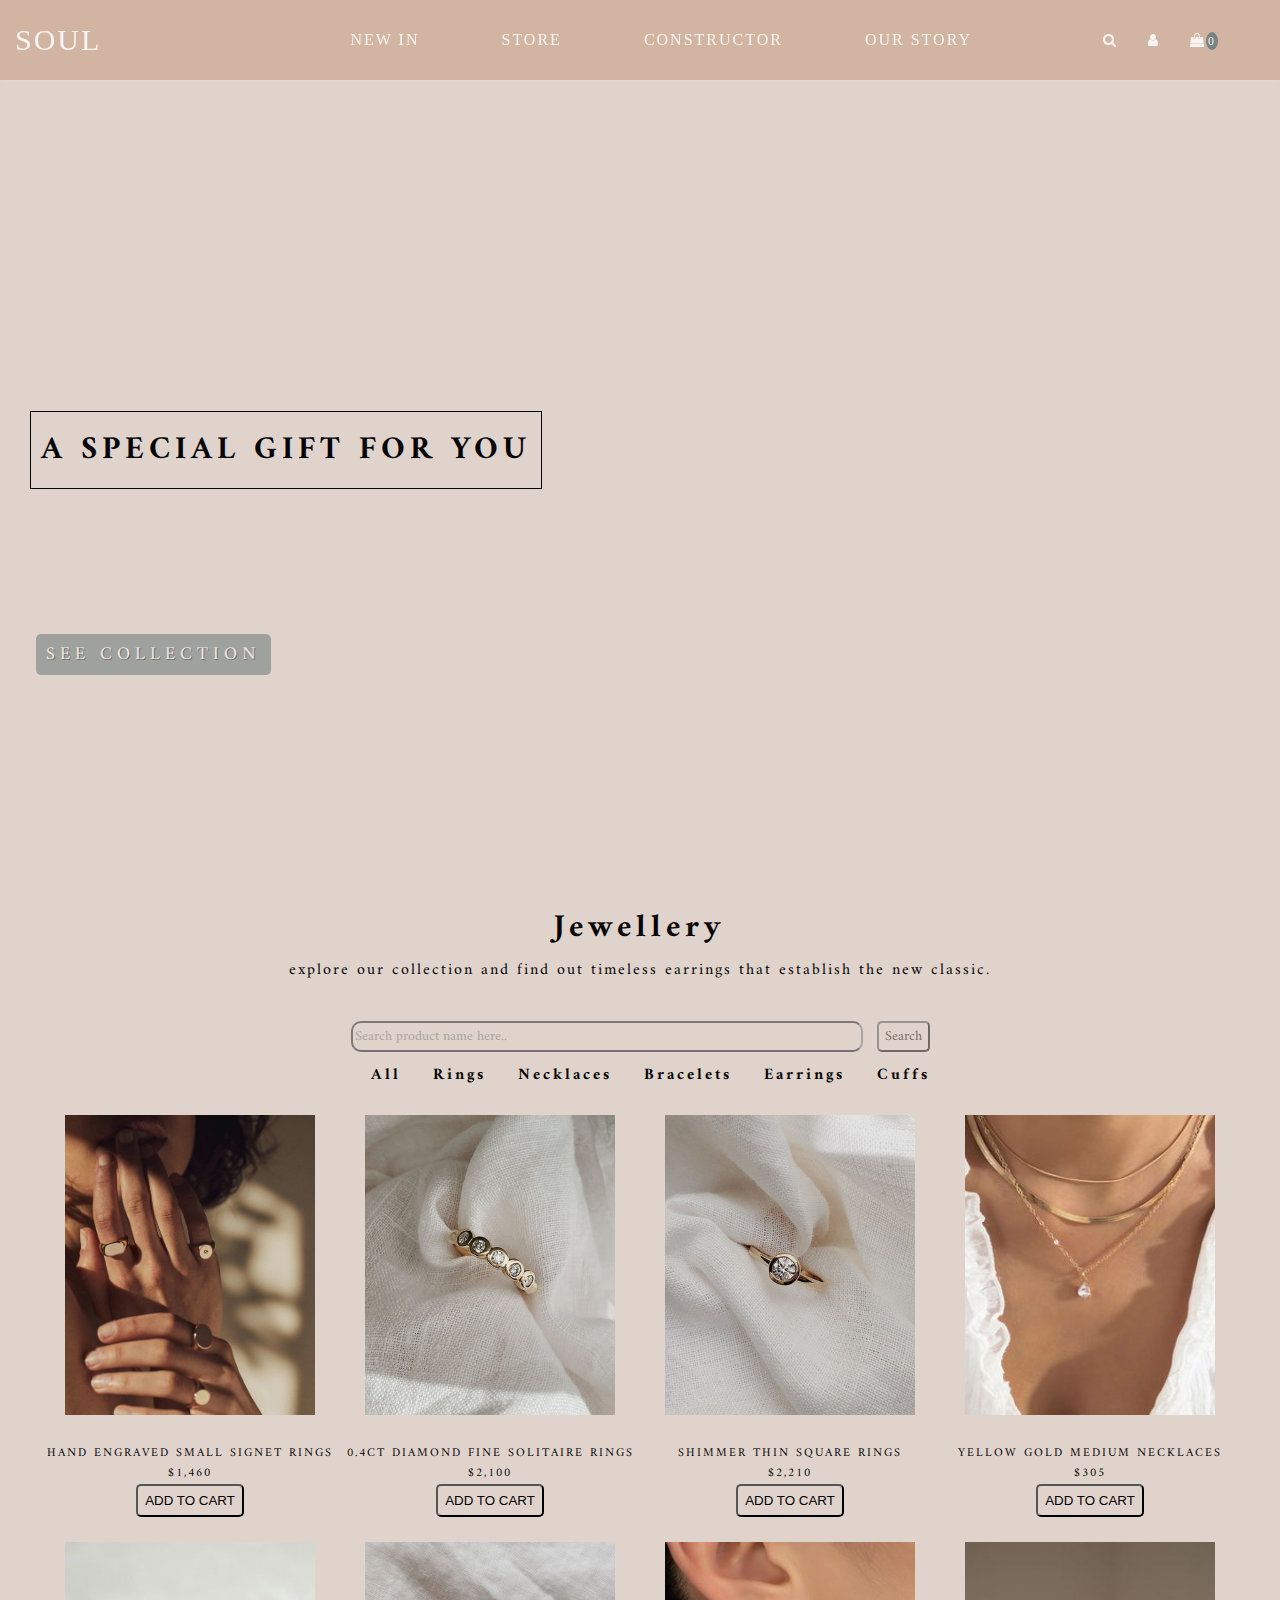
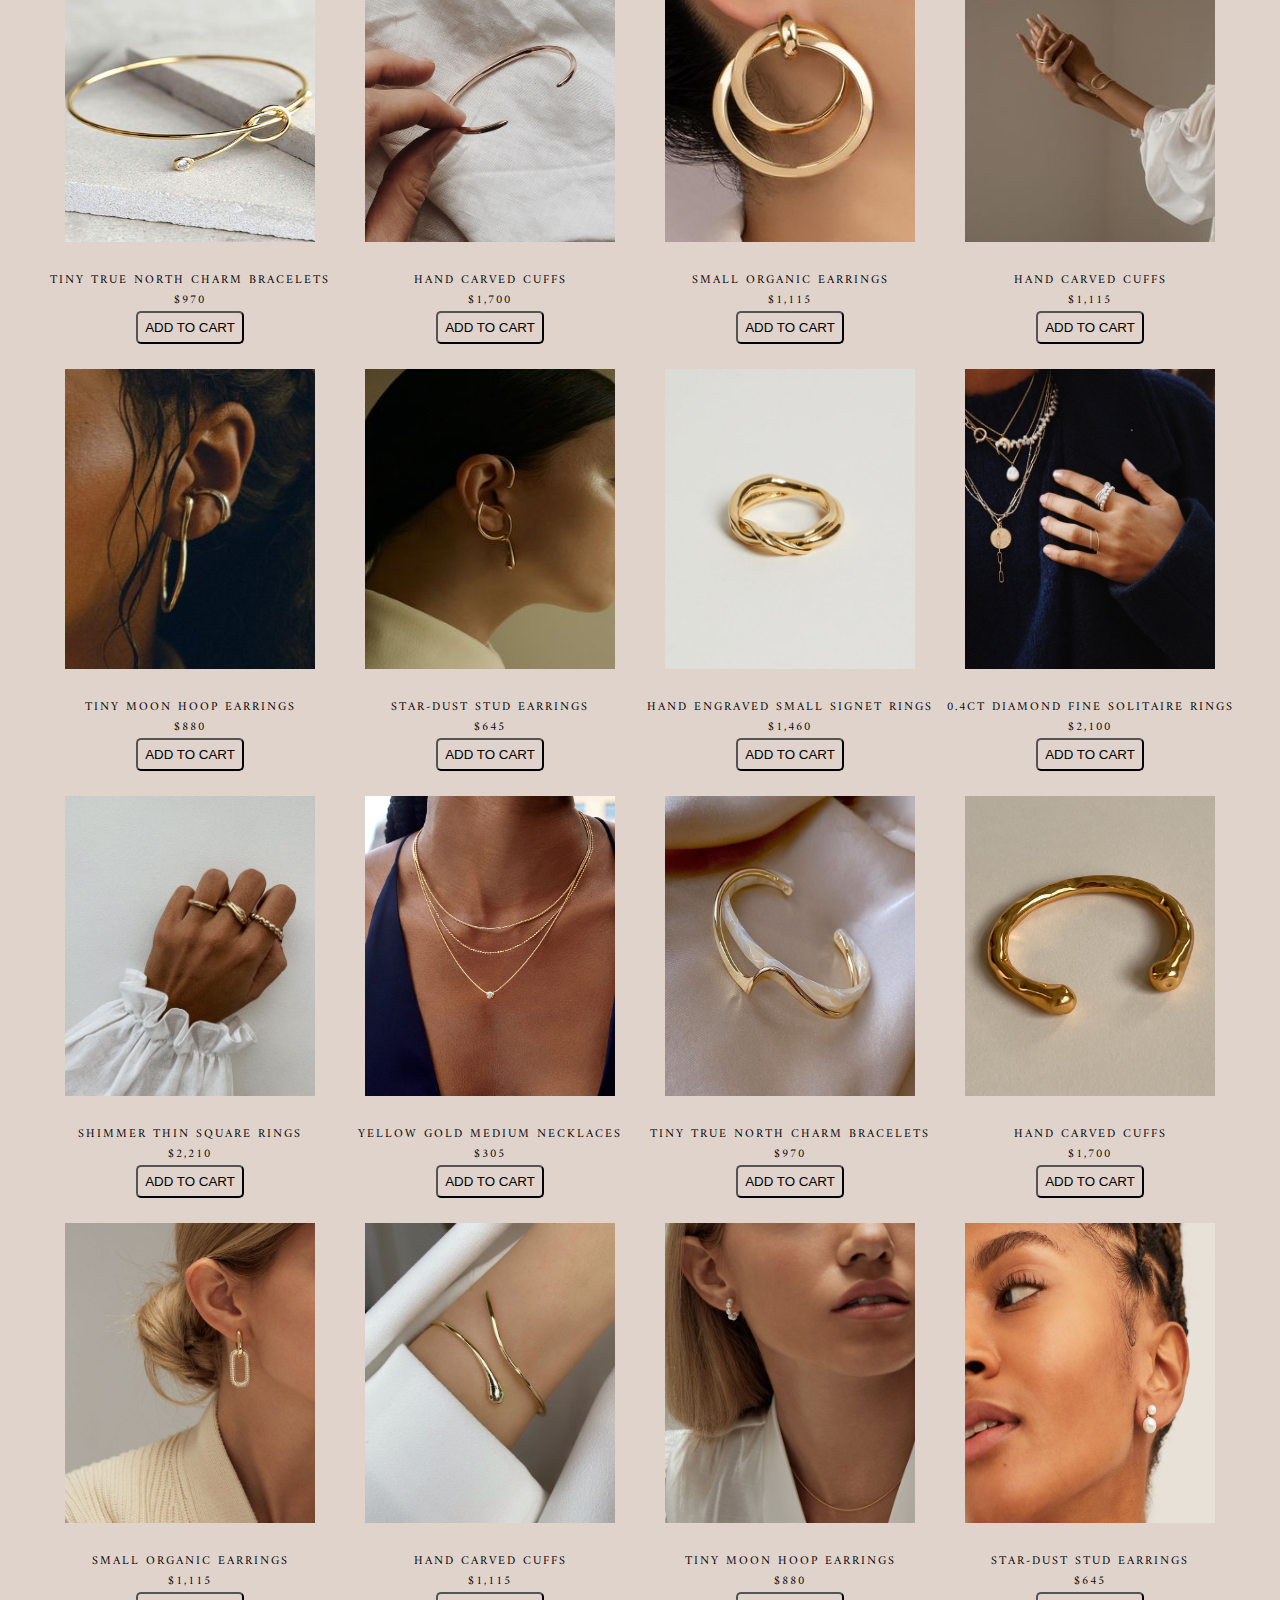
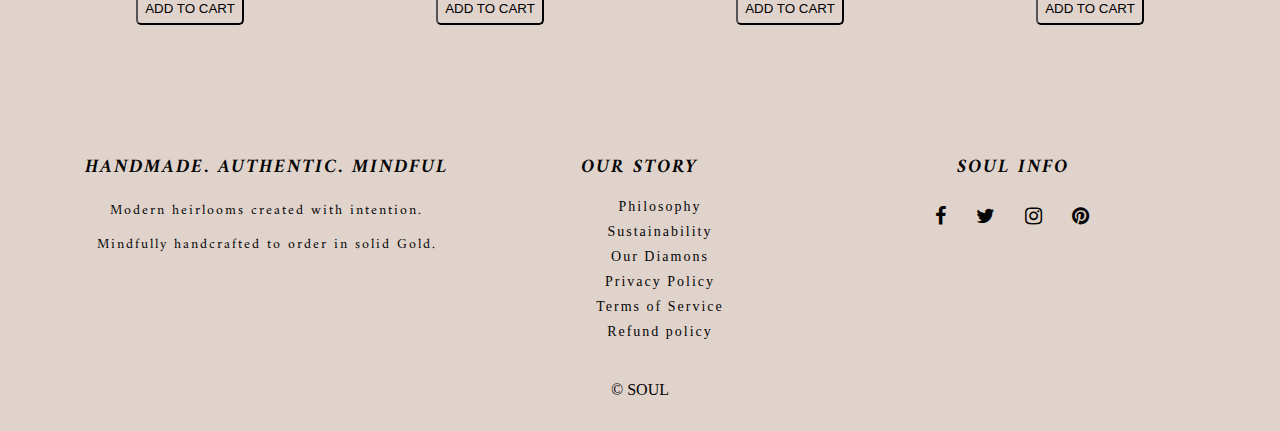
<file: pages/catalog-products.html>
<!DOCTYPE html>
<html lang="en">
  <head>
    <meta charset="UTF-8" />
    <meta http-equiv="X-UA-Compatible" content="IE=edge" />
    <meta name="viewport" content="width=device-width, initial-scale=1.0" />
    <title>Document</title>

    <link
      rel="stylesheet"
      href="https://cdnjs.cloudflare.com/ajax/libs/font-awesome/4.7.0/css/font-awesome.min.css"
    />
    <link
      rel="stylesheet"
      href="https://fonts.googleapis.com/css2?family=Material+Symbols+Outlined:opsz,wght,FILL,GRAD@48,400,0,0"
    />
    <link rel="stylesheet" href="../style.css" />
    <link rel="stylesheet" href="../header.css" />
    <link rel="stylesheet" href="../footer.css" />
    <link rel="stylesheet" href="../css/style-catalog-product-card.css" />
    <link rel="stylesheet" href="../css/catalog-products.css" />
  </head>

  <!-- header -->

  <body id="earring-collection">
    <section class="hero">
      <header>
        <a href="../index.html">SOUL</a>
        <button><i class="fa">&#xf0c9;</i></button>
        <nav class="navigation">
          <ul class="nav_menu">
            <li class="nav_list"><a href="#">New In</a></li>
            <li class="nav_list">
              <a href="#"
                >Store
                <ul class="dropdown">
                  <li class="nav_subitem"><a href="">Rings </a></li>
                  <li class="nav_subitem"><a href="">Bracelets</a></li>
                  <li class="nav_subitem"><a href="">Necklace </a></li>
                  <li class="nav_subitem"><a href="">Earrings </a></li>
                  <li class="nav_subitem"><a href="">Cuffs </a></li>
                </ul></a
              >
            </li>
            <li class="nav_list"><a href="#">Constructor</a></li>
            <li class="nav_list"><a href="#">Our story</a></li>
            <li class="nav_listicon">
              <a href="#"><i class="fa fa-search" aria-hidden="true"></i></a>
            </li>
            <li class="nav_listicon">
              <a href="#"><i class="fa fa-user" aria-hidden="true"></i></a>
            </li>
            <li class="nav_listicon">
              <a href="#">
                <i class="fa fa-shopping-bag" aria-hidden="true"></i
                ><span class="product-counter">0</span></a
              >
            </li>
          </ul>
        </nav>
      </header>
      <div class="text-hero">
        <h1>A SPECIAL GIFT FOR YOU</h1>
        <button><a href="../index.html">SEE COLLECTION</a></button>
      </div>
    </section>
    <!-- end of header -->

    <section class="catalog-header">
      <h1 class="category">Jewellery</h1>
      <p>
        EXPLORE OUR COLLECTION AND FIND OUT TIMELESS EARRINGS THAT ESTABLISH THE
        NEW CLASSIC.
      </p>
    </section>
    <section class="catalog-indexable">
      <div id="search-container">
        <input
          type="search"
          id="search-input"
          placeholder="Search product name here.."
        />
        <button id="search">Search</button>
      </div>
      <div id="buttons">
        <button class="button-value" onclick="filterProduct('all')">All</button>
        <button class="button-value" onclick="filterProduct('Rings')">
          Rings
        </button>
        <button class="button-value" onclick="filterProduct('Necklaces')">
          Necklaces
        </button>
        <button class="button-value" onclick="filterProduct('Bracelets')">
          Bracelets
        </button>
        <button class="button-value" onclick="filterProduct('Earrings')">
          Earrings
        </button>
        <button class="button-value" onclick="filterProduct('Cuffs')">
          Cuffs
        </button>
      </div>
      <div id="products"></div>
    </section>
    <div class="container">
      <div class="pagination">
        <ul class="listPage"></ul>
      </div>
    </div>
    <!-- footer -->
    <footer>
      <section class="our-story">
        <div class="box">
          <h3>HANDMADE. AUTHENTIC. MINDFUL</h3>
          <p>Modern heirlooms created with intention.</p>
          <p>Mindfully handcrafted to order in solid Gold.</p>
        </div>

        <div class="box">
          <h3>OUR STORY</h3>
          <ul>
            <li><a href=""> Philosophy</a></li>
            <li><a href=""> Sustainability</a></li>
            <li><a href=""> Our Diamons</a></li>
            <li><a href=""> Privacy Policy</a></li>
            <li><a href=""> Terms of Service</a></li>
            <li><a href=""> Refund policy</a></li>
          </ul>
        </div>
        <div class="box soul-info">
          <h3>SOUL INFO</h3>
          <a href=""><i class="fa fa-facebook-f"></i></a>
          <a href=""><i class="fa fa-twitter"></i></a>
          <a href=""><i class="fa fa-instagram"></i></a>
          <a href=""><i class="fa fa-pinterest"></i></a>
        </div>
      </section>
      <div class="copyright">&copy; SOUL</div>
    </footer>
    <!-- end of footer -->

    <script src="../js/products-catalog.js"></script>
  </body>
</html>
</file>
<file: style.css>
@import url("https://fonts.googleapis.com/css2?family=Amiri&display=swap");
@import url("https://fonts.googleapis.com/css2?family=Poppins&display=swap");
@import url("https://fonts.googleapis.com/css2?family=Montserrat:ital,wght@0,400;0,700;1,400&display=swap");
h1 {
  font-family: "Amiri", serif;
  font-size: 2rem;
  font-weight: 700;
  color: #050505;
  text-align: center;
  letter-spacing: 5px;
  border: 1px solid #050505;
}

h2 {
  font-family: "Amiri", serif;
  font-size: 1.8rem;
  font-weight: 700;
  color: #050505;
  text-align: center;
  letter-spacing: 3px;
  padding: 30px 0 20px;
}

h3 {
  font-family: "Amiri", serif;
  font-size: 1.2rem;
  font-weight: 700;
  font-style: italic;
  color: #050505;
  text-align: center;
  margin-bottom: 30px;
  letter-spacing: 2px;
}

h4 {
  font-family: "Amiri", serif;
  font-size: 0.8rem;
  letter-spacing: 1px;
  margin-top: 8px;
}

p {
  font-family: "Amiri", serif;
  font-size: 1rem;
  font-weight: 400;
  color: #050505;
  text-align: center;
  margin-bottom: 30px;
  letter-spacing: 2px;
}

* {
  box-sizing: border-box;
  margin: 0;
}

.hero {
  background-image: url(https://i.pinimg.com/564x/8f/71/73/8f71735120af21ff5b0817058793dfa5.jpg);
  background-position: center;
  background-size: cover;
  height: 100vh;
  width: 100vw;
  position: relative;
}
.hero header {
  display: flex;
  justify-content: space-between;
  text-align: center;
  padding: 15px 15px;
  position: absolute;
  top: 0;
  width: 100%;
  z-index: 2;
}
.hero header a {
  color: #050505;
  font-size: 30px;
  font-weight: 500;
  text-decoration: none;
  letter-spacing: 2px;
}
.hero button {
  background-color: transparent;
  color: #050505;
  font-size: 24px;
  border: none;
  cursor: pointer;
}
.hero button a {
  opacity: 0.5;
  text-decoration: none;
  background-color: #5e7172;
  font-family: "Amiri", serif;
  font-size: 18px;
  text-shadow: 1px 1px #050505;
  color: #fffdfb;
  letter-spacing: 5px;
  padding: 5px 10px;
  border-radius: 5px;
  text-decoration: none;
  position: absolute;
  bottom: 25%;
  margin: 0 30px;
}
.hero button a:hover {
  background-color: #050505;
  color: #cfad99;
}
.hero h1 {
  padding: 10px;
  position: absolute;
  top: 50%;
  transform: translateY(-50%);
  margin: 0 30px;
}
.hero nav {
  display: none;
}

.category {
  width: 100vw;
  display: flex;
  flex-direction: column;
  justify-content: center;
  align-items: center;
  background-color: #e0d3cc;
  text-align: center;
}
.category .categories {
  width: 100%;
}
.category .categories a {
  text-decoration: none;
}
.category .categories img {
  height: 340px;
  width: 290px;
  border: 1px solid black;
  margin-bottom: 30px;
}

.our-bestsellers {
  background-color: #e0d3cc;
  text-align: center;
  width: 100vw;
}
.our-bestsellers h2 {
  padding-top: 0;
  margin-bottom: 15px;
}
.our-bestsellers .carousel-wrapper {
  position: revert;
  display: flex;
  justify-content: flex-start;
  align-items: center;
  text-align: center;
  width: 100vw;
  overflow: hidden;
}
.our-bestsellers .carousel-slide img {
  height: 250px;
  margin: 0 15px;
}
.our-bestsellers button {
  background-color: transparent;
  border: 0;
  margin: 30px 0;
}
.our-bestsellers button a {
  opacity: 0.5;
  text-decoration: none;
  text-transform: uppercase;
  background-color: #5e7172;
  font-family: "Amiri", serif;
  font-size: 14px;
  text-shadow: 1px 1px #050505;
  color: #fffdfb;
  letter-spacing: 5px;
  padding: 10px 15px;
  border-radius: 5px;
  transition: all 400ms linear;
}
.our-bestsellers button a:hover {
  background-color: #050505;
  color: #cfad99;
}

.testimonials {
  display: none;
  background-color: #e0d3cc;
  width: 100vw;
}
.testimonials .container {
  max-width: 1100vw;
  margin: 0 auto;
  padding: 0 3rem;
}
.testimonials .container .testimonials-box {
  position: relative;
  z-index: 1;
  max-width: 800px;
  min-height: 300px;
  margin: 2rem auto 0 auto;
}
.testimonials .container .testimonials-box h3 {
  padding-top: 2rem;
}
.testimonials .container .testimonials-box p {
  color: #050505;
  font-style: oblique;
  font-size: 1rem;
  line-height: 2rem;
  width: 80%;
  margin: auto;
  text-align: center;
  padding-bottom: 15px;
}
.testimonials .container .testimonials-box::before {
  content: "";
  position: absolute;
  width: 100%;
  height: 100%;
  background: #050505;
  opacity: 0.2;
  z-index: -1;
  border-radius: 10px;
}
.testimonials .container h2::after {
  content: "";
  display: block;
  margin: 0 auto;
  margin-top: 1rem;
  width: 50px;
  background: #050505;
  opacity: 0.7;
  height: 2px;
}

footer {
  background-color: #e0d3cc;
  text-align: center;
  margin: 0;
  padding: 30px;
  line-height: 22px;
  width: 100vw;
}
footer .our-story {
  display: block;
}
footer .our-story .box .fa-facebook-f,
footer .our-story .box .fa-twitter,
footer .our-story .box .fa-instagram,
footer .our-story .box .fa-pinterest {
  margin: 12px;
  font-size: 20px;
}
footer .our-story ul li {
  list-style-type: none;
}
footer .our-story a {
  font-size: 14px;
  letter-spacing: 2px;
  text-decoration: none;
}
footer h3 {
  margin-bottom: 15px;
}
footer p {
  font-size: 14px;
  letter-spacing: 2px;
  margin: 0;
  padding: 5px;
}
footer a {
  color: #050505;
}
footer div {
  padding-top: 30px;
}

@media screen and (min-width: 640px) {
  .hero {
    background-size: contain;
  }
  .category .categories {
    display: flex;
    justify-content: space-evenly;
    align-items: center;
    flex-wrap: wrap;
    background-size: cover;
  }
  footer .our-story {
    display: grid;
    grid-template-columns: repeat(2, 1fr);
    grid-template-rows: 2;
    height: 300px;
    width: auto;
    line-height: 24px;
  }
  footer .our-story .box {
    margin-bottom: 24px;
  }
  footer .our-story .soul-info {
    line-height: 24px;
    text-align: center;
    grid-column-start: 1;
    grid-column-end: 3;
  }
  footer .copyright {
    margin-top: 24px;
  }
}
@media screen and (min-width: 640px) and (min-width: 727px) {
  .our-bestsellers .carousel-wrapper .carousel-slide img {
    width: 300px;
    height: 300px;
  }
}
@media screen and (min-width: 640px) and (min-width: 760px) {
  .category .categories {
    display: grid;
    grid-template-columns: repeat(2, 1fr);
  }
  .category .categories a:nth-of-type(5) {
    grid-column-start: 1;
    grid-column-end: 3;
  }
}
@media screen and (min-width: 640px) and (min-width: 940px) {
  .hero header {
    position: fixed;
    width: 100%;
    background: #cfad99;
    opacity: 0.8;
    box-shadow: 0 0 7px rgb(243, 219, 219);
    display: contents;
    color: #050505;
    display: flex;
    justify-content: space-between;
    align-items: center;
  }
  .hero header a {
    color: #fffdfb;
  }
  .hero header .navigation {
    display: contents;
    position: fixed;
    width: 100%;
    background: #cfad99;
    opacity: 0.8;
    box-shadow: 0 0 7px rgb(243, 219, 219);
  }
  .hero header .navigation .nav_menu {
    display: flex;
    justify-content: space-evenly;
    align-items: center;
    margin: 0 2rem;
  }
  .hero header .navigation .nav_menu .nav_listicon {
    list-style: none;
    margin-right: auto;
    cursor: pointer;
  }
  .hero header .navigation .nav_menu .nav_listicon a {
    color: #fffdfb;
    font-size: 14px;
    font-weight: 500;
    text-transform: uppercase;
    text-decoration: none;
    letter-spacing: 2px;
    margin: 15px;
  }
  .hero header .navigation .nav_menu .nav_list {
    list-style: none;
    margin-right: auto;
    -webkit-margin-start: 50px;
            margin-inline-start: 50px;
    cursor: pointer;
    position: relative;
    padding: 1rem 1rem;
  }
  .hero header .navigation .nav_menu .nav_list:nth-child(4) {
    margin-right: 100px;
  }
  .hero header .navigation .nav_menu .nav_list:hover ul, .hero header .navigation .nav_menu .nav_list:focus ul {
    opacity: 1;
    visibility: visible;
  }
  .hero header .navigation .nav_menu .nav_list a {
    color: #fffdfb;
    font-size: 16px;
    font-weight: 500;
    text-transform: uppercase;
    text-decoration: none;
    letter-spacing: 2px;
  }
  .hero header .navigation .nav_menu .nav_list .dropdown {
    position: absolute;
    top: 4rem;
    left: -1rem;
    background-color: transparent;
    border-radius: 15px;
    display: flex;
    flex-direction: column;
    gap: 0.5rem;
    opacity: 0;
    visibility: hidden;
    transition: opacity 300ms ease-in-out;
    padding: 0px;
  }
  .hero header .navigation .nav_menu .nav_list .dropdown .nav_subitem {
    list-style: none;
    padding-left: 2rem;
  }
  .hero header .navigation .nav_menu .nav_list .dropdown .nav_subitem a {
    color: #fffdfb;
    font-size: 16px;
    font-weight: 500;
    text-transform: capitalize;
    text-decoration: none;
    text-shadow: 0.5px 1px #050505;
  }
}
@media screen and (min-width: 640px) {
  .category .categories {
    grid-template-columns: repeat(3, 1fr);
  }
  .category .categories a:nth-of-type(1) {
    grid-row-start: 1;
    grid-row-end: 3;
  }
  .category .categories a:nth-of-type(5) {
    grid-row-start: 2;
    grid-column-start: 3;
  }
  .category .categories img {
    margin: 0;
  }
  .category .categories h3 {
    margin: 10px;
  }
}
@media screen and (min-width: 640px) {
  .testimonials {
    display: list-item;
  }
}
@media screen and (min-width: 640px) {
  .our-bestsellers h2 {
    padding-top: 30px;
  }
}
@media screen and (min-width: 640px) {
  footer .our-story {
    display: grid;
    grid-template-columns: repeat(3, 1fr);
    height: 200px;
    padding: 0 50px;
  }
  footer .our-story .soul-info {
    line-height: 24px;
    text-align: center;
    grid-column-start: 3;
    padding-top: 30;
    margin-bottom: 24;
  }
}/*# sourceMappingURL=style.css.map */
</file>
<file: header.css>
@import url("https://fonts.googleapis.com/css2?family=Amiri&display=swap");
@import url("https://fonts.googleapis.com/css2?family=Poppins&display=swap");
@import url("https://fonts.googleapis.com/css2?family=Montserrat:ital,wght@0,400;0,700;1,400&display=swap");
h1 {
  font-family: "Amiri", serif;
  font-size: 2rem;
  font-weight: 700;
  color: #050505;
  text-align: center;
  letter-spacing: 5px;
  border: 1px solid #050505;
}

h2 {
  font-family: "Amiri", serif;
  font-size: 1.8rem;
  font-weight: 700;
  color: #050505;
  text-align: center;
  letter-spacing: 3px;
  padding: 30px 0 20px;
}

h3 {
  font-family: "Amiri", serif;
  font-size: 1.2rem;
  font-weight: 700;
  font-style: italic;
  color: #050505;
  text-align: center;
  margin-bottom: 30px;
  letter-spacing: 2px;
}

h4 {
  font-family: "Amiri", serif;
  font-size: 0.8rem;
  letter-spacing: 1px;
  margin-top: 8px;
}

p {
  font-family: "Amiri", serif;
  font-size: 1rem;
  font-weight: 400;
  color: #050505;
  text-align: center;
  margin-bottom: 30px;
  letter-spacing: 2px;
}

* {
  box-sizing: border-box;
  margin: 0;
}

.hero {
  background-image: url(https://i.pinimg.com/564x/8f/71/73/8f71735120af21ff5b0817058793dfa5.jpg);
  background-position: center;
  background-size: cover;
  height: 100vh;
  width: 100vw;
  position: relative;
}
.hero header {
  display: flex;
  justify-content: space-between;
  text-align: center;
  padding: 15px 15px;
  position: absolute;
  top: 0;
  width: 100%;
  z-index: 9;
}
.hero header a {
  color: #050505;
  font-size: 30px;
  font-weight: 500;
  text-decoration: none;
  letter-spacing: 2px;
}
.hero button {
  background-color: transparent;
  color: #050505;
  font-size: 24px;
  border: none;
  cursor: pointer;
}
.hero button a {
  opacity: 0.5;
  text-decoration: none;
  background-color: #5e7172;
  font-family: "Amiri", serif;
  font-size: 18px;
  text-shadow: 1px 1px #050505;
  color: #fffdfb;
  letter-spacing: 5px;
  padding: 5px 10px;
  border-radius: 5px;
  text-decoration: none;
  position: absolute;
  bottom: 25%;
  margin: 0 30px;
}
.hero button a:hover {
  background-color: #050505;
  color: #cfad99;
}
.hero h1 {
  padding: 10px;
  position: absolute;
  top: 50%;
  transform: translateY(-50%);
  margin: 0 30px;
  border: 1px solid #050505;
}
.hero nav {
  display: none;
}

@media screen and (min-width: 640px) {
  .hero {
    background-size: contain;
  }
  .hero header {
    position: fixed;
    width: 100%;
    background: #cfad99;
    opacity: 0.8;
    box-shadow: 0 0 7px rgb(243, 219, 219);
  }
}
@media screen and (min-width: 940px) {
  .hero header {
    position: fixed;
    width: 100%;
    background: #cfad99;
    opacity: 0.8;
    box-shadow: 0 0 7px rgb(243, 219, 219);
    display: contents;
    color: #050505;
    display: flex;
    justify-content: space-between;
    align-items: center;
  }
  .hero header a {
    color: #fffdfb;
  }
  .hero header button {
    display: none;
  }
  .hero header .navigation {
    display: contents;
    position: fixed;
    width: 100%;
    background: #cfad99;
    opacity: 0.8;
    box-shadow: 0 0 7px rgb(243, 219, 219);
  }
  .hero header .navigation .nav_menu {
    display: flex;
    justify-content: space-evenly;
    align-items: center;
    margin: 0 2rem;
  }
  .hero header .navigation .nav_menu .nav_listicon {
    list-style: none;
    margin-right: auto;
    cursor: pointer;
  }
  .hero header .navigation .nav_menu .nav_listicon a {
    color: #fffdfb;
    font-size: 14px;
    font-weight: 500;
    text-transform: uppercase;
    text-decoration: none;
    letter-spacing: 2px;
    margin: 15px;
  }
  .hero header .navigation .nav_menu .nav_list {
    list-style: none;
    margin-right: auto;
    -webkit-margin-start: 50px;
            margin-inline-start: 50px;
    cursor: pointer;
    position: relative;
    padding: 1rem 1rem;
  }
  .hero header .navigation .nav_menu .nav_list:nth-child(4) {
    margin-right: 100px;
  }
  .hero header .navigation .nav_menu .nav_list:hover ul, .hero header .navigation .nav_menu .nav_list:focus ul {
    opacity: 1;
    visibility: visible;
  }
  .hero header .navigation .nav_menu .nav_list a {
    color: #fffdfb;
    font-size: 16px;
    font-weight: 500;
    text-transform: uppercase;
    text-decoration: none;
    letter-spacing: 2px;
  }
  .hero header .navigation .nav_menu .nav_list .dropdown {
    position: absolute;
    top: 4rem;
    left: -1rem;
    background-color: transparent;
    border-radius: 15px;
    display: flex;
    flex-direction: column;
    gap: 0.5rem;
    opacity: 0;
    visibility: hidden;
    transition: opacity 300ms ease-in-out;
    padding: 0px;
  }
  .hero header .navigation .nav_menu .nav_list .dropdown .nav_subitem {
    list-style: none;
    padding-left: 2rem;
  }
  .hero header .navigation .nav_menu .nav_list .dropdown .nav_subitem a {
    color: #fffdfb;
    font-size: 16px;
    font-weight: 500;
    text-transform: capitalize;
    text-decoration: none;
    text-shadow: 0.5px 1px #050505;
  }
}
.add-to-cart {
  text-transform: uppercase;
  background-color: #e0d3cc;
  padding: 7px;
  border-radius: 5px;
}

.add-to-cart:hover {
  background-color: rgba(94, 113, 114, 0.8);
  color: #e0d3cc;
}

.product-counter {
  font-size: 12px;
  background-color: #5e7172;
  border-radius: 50%;
  padding: 2px;
}/*# sourceMappingURL=header.css.map */
</file>
<file: footer.css>
@import url("https://fonts.googleapis.com/css2?family=Amiri&display=swap");
@import url("https://fonts.googleapis.com/css2?family=Poppins&display=swap");
@import url("https://fonts.googleapis.com/css2?family=Montserrat:ital,wght@0,400;0,700;1,400&display=swap");
h1 {
  font-family: "Amiri", serif;
  font-size: 2rem;
  font-weight: 700;
  color: #050505;
  text-align: center;
  letter-spacing: 5px;
  border: 1px solid #050505;
}

h2 {
  font-family: "Amiri", serif;
  font-size: 1.8rem;
  font-weight: 700;
  color: #050505;
  text-align: center;
  letter-spacing: 3px;
  padding: 30px 0 20px;
}

h3 {
  font-family: "Amiri", serif;
  font-size: 1.2rem;
  font-weight: 700;
  font-style: italic;
  color: #050505;
  text-align: center;
  margin-bottom: 30px;
  letter-spacing: 2px;
}

h4 {
  font-family: "Amiri", serif;
  font-size: 0.8rem;
  letter-spacing: 1px;
  margin-top: 8px;
}

p {
  font-family: "Amiri", serif;
  font-size: 1rem;
  font-weight: 400;
  color: #050505;
  text-align: center;
  margin-bottom: 30px;
  letter-spacing: 2px;
}

* {
  box-sizing: border-box;
  margin: 0;
}

footer {
  background-color: #e0d3cc;
  text-align: center;
  margin: 0;
  padding: 30px;
  line-height: 22px;
}
footer .our-story {
  display: block;
}
footer .our-story .box .fa-facebook-f,
footer .our-story .box .fa-twitter,
footer .our-story .box .fa-instagram,
footer .our-story .box .fa-pinterest {
  margin: 12px;
  font-size: 20px;
}
footer .our-story ul li {
  list-style-type: none;
}
footer .our-story a {
  font-size: 14px;
  letter-spacing: 2px;
  text-decoration: none;
}
footer h3 {
  margin-bottom: 15px;
}
footer p {
  font-size: 14px;
  letter-spacing: 2px;
  margin: 0;
  padding: 5px;
}
footer a {
  color: #050505;
}
footer div {
  padding-top: 30px;
}

@media screen and (min-width: 640px) {
  footer .our-story {
    display: grid;
    grid-template-columns: repeat(2, 1fr);
    grid-template-rows: 2;
    height: 300px;
    width: auto;
    line-height: 24px;
  }
  footer .our-story .box {
    margin-bottom: 24px;
  }
  footer .our-story .soul-info {
    line-height: 24px;
    text-align: center;
    grid-column-start: 1;
    grid-column-end: 3;
  }
}
footer .copyright {
  margin-top: 24px;
}

@media screen and (min-width: 940px) {
  footer .our-story {
    display: grid;
    grid-template-columns: repeat(3, 1fr);
    height: 200px;
    padding: 0 50px;
  }
  footer .our-story .soul-info {
    line-height: 24px;
    text-align: center;
    grid-column-start: 3;
    padding-top: 30;
    margin-bottom: 24;
  }
}/*# sourceMappingURL=footer.css.map */
</file>
<file: css/style-catalog-product-card.css>
@import url("https://fonts.googleapis.com/css2?family=Amiri&display=swap");
@import url("https://fonts.googleapis.com/css2?family=Poppins&display=swap");
@import url("https://fonts.googleapis.com/css2?family=Montserrat:ital,wght@0,400;0,700;1,400&display=swap");
h1 {
  font-family: "Amiri", serif;
  font-size: 2rem;
  font-weight: 700;
  color: #050505;
  text-align: center;
  letter-spacing: 5px;
  border: 1px solid #050505;
}

h2 {
  font-family: "Amiri", serif;
  font-size: 1.8rem;
  font-weight: 700;
  color: #050505;
  text-align: center;
  letter-spacing: 3px;
  padding: 30px 0 20px;
}

h3 {
  font-family: "Amiri", serif;
  font-size: 1.2rem;
  font-weight: 700;
  font-style: italic;
  color: #050505;
  text-align: center;
  margin-bottom: 30px;
  letter-spacing: 2px;
}

h4 {
  font-family: "Amiri", serif;
  font-size: 0.8rem;
  letter-spacing: 1px;
  margin-top: 8px;
}

p {
  font-family: "Amiri", serif;
  font-size: 1rem;
  font-weight: 400;
  color: #050505;
  text-align: center;
  margin-bottom: 30px;
  letter-spacing: 2px;
}

* {
  box-sizing: border-box;
  margin: 0;
}

a {
  text-decoration: none;
}

h1 {
  border: none;
  text-decoration: none;
}

body {
  background-color: #e0d3cc;
}

.catalog-header {
  background-color: #e0d3cc;
}
.catalog-header p {
  text-transform: lowercase;
}

.catalog-indexable #buttons {
  display: flex;
  justify-content: center;
  flex-wrap: wrap;
}
.catalog-indexable #buttons .button-value {
  font-family: "Amiri", serif;
  font-size: 16px;
  font-weight: 700;
  color: #050505;
  letter-spacing: 3px;
  border-radius: 50px;
  border: 2px black;
  margin-left: 20px;
  background-color: #e0d3cc;
}
.catalog-indexable #buttons .button-value:hover {
  cursor: pointer;
}

#products {
  display: flex;
  justify-content: center;
  align-items: center;
  flex-wrap: wrap;
  margin-bottom: 30px;
}
#products h5 {
  font-family: "Amiri", serif;
  font-size: 12px;
  color: #050505;
  letter-spacing: 2px;
  text-align: center;
}
#products img {
  margin: 25px;
  width: 250px;
  height: 300px;
}

.pagination {
  display: flex;
  align-items: center;
  justify-content: center;
}
.pagination ul {
  display: flex;
  margin: 20px 30px;
}
.pagination ul li {
  list-style: none;
  cursor: pointer;
  width: 30px;
  height: 30px;
  border-radius: 50%;
  background-color: #5e7172;
  text-align: center;
  margin: 0 15px;
  opacity: 0.8;
  cursor: pointer;
}
.pagination ul li:hover {
  opacity: 1;
}

ul li.active {
  color: #cfad99;
  background-color: #5e7172;
  font-weight: 700;
}

.btn1,
.btn2 {
  display: inline-flex;
  align-items: center;
  background-color: transparent;
  cursor: pointer;
  border: none;
}

.btn1 img {
  width: 25px;
  height: 25px;
  margin-right: 15px;
}

.btn2 img {
  width: 25px;
  height: 25px;
  margin-left: 15px;
  transform: rotate(180deg);
}

.btn1:hover,
.btn2:hover {
  opacity: 1;
}

.sub-container {
  display: flex;
  justify-content: space-evenly;
  align-items: center;
}/*# sourceMappingURL=style-catalog-product-card.css.map */
</file>
<file: css/catalog-products.css>
.active {
  background-color: #cfad99;
}

.image-container {
  text-align: center;
}

.container h5 {
  font-weight: 500;
  text-align: center;
  line-height: 20px;
}
.hide {
  display: none;
}

.button-value {
  background-color: #cfad99;
}

#search-container {
  margin: 0.5em 0;
  display: flex;
  justify-content: center;
  align-items: center;
}
#search-container input {
  background-color: transparent;
  opacity: 0.5;
  color: #050505;
  font-family: "Amiri", serif;
  font-size: 14px;
  margin-top: 0.5em;
  width: 40%;
  border-bottom: 2px solid #110f29;
  border-radius: 10px;
}

#search-container button {
  margin-left: 1em;
  border-radius: 5px;
  margin-top: 0.5em;
  background-color: transparent;
  opacity: 0.5;
  color: #050505;
  font-family: "Amiri", serif;
  font-size: 14px;
}
</file>
